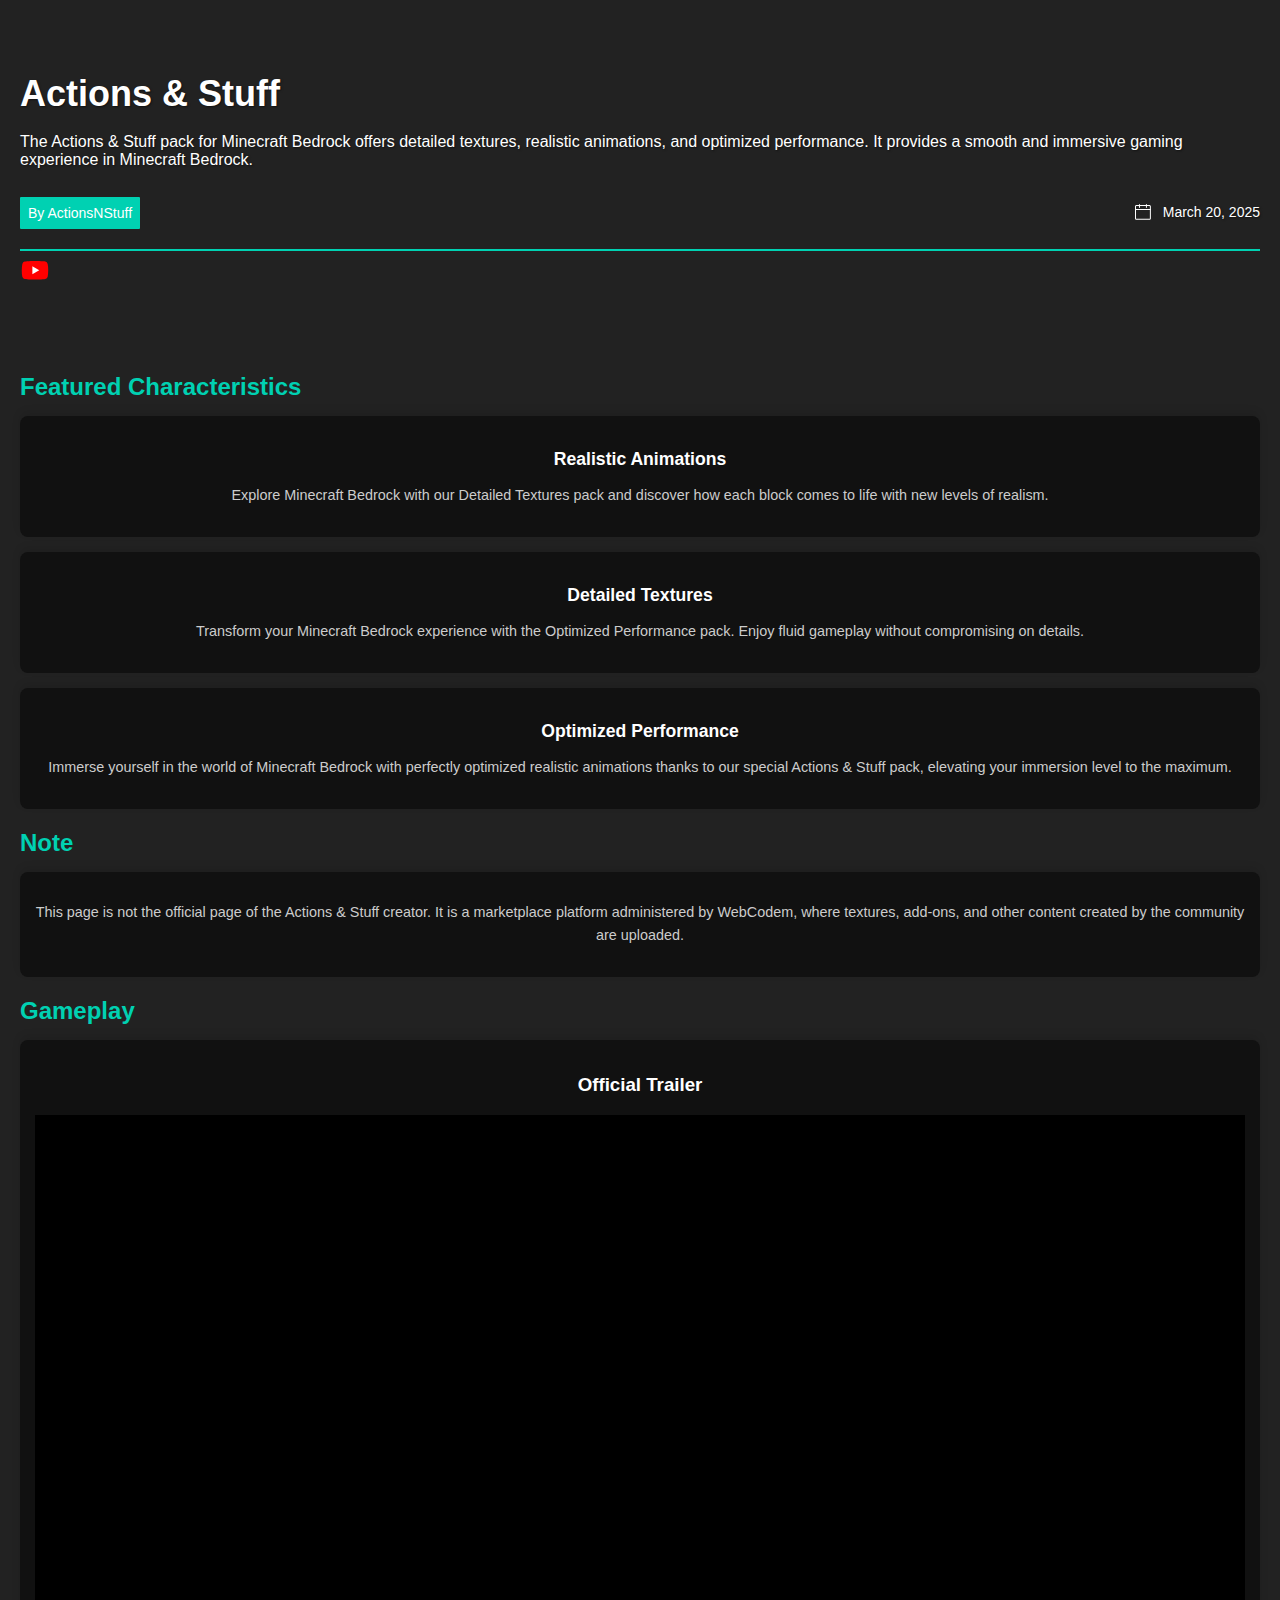
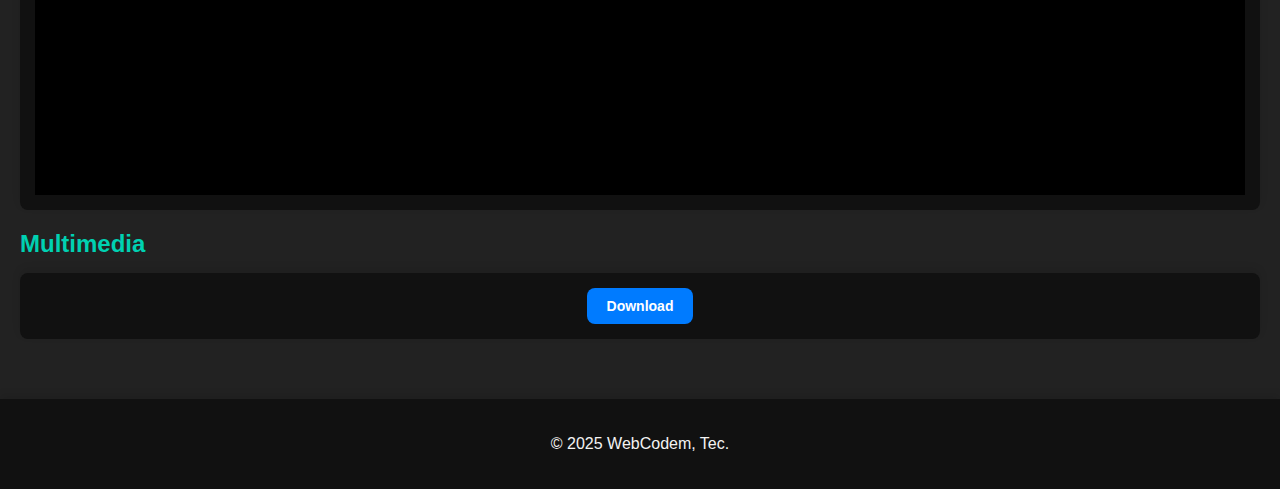
<file: marketplace-en-us/actions-&-stuff/index.html>
<!DOCTYPE html>
<html lang="en">
<head>
<meta charset="UTF-8">
<meta name="viewport" content="width=device-width, initial-scale=1.0">
<link rel="stylesheet" href="/resources/css/style-46.css">
<script src="/resources/js/script-70.js"></script>
<title>Actions & Stuff</title>
</head>
<body>
  <div class="banner">
    <video autoplay muted loop>
      <source src="https://webcodem-srbig.github.io/webcodem-srbig-media.github.io/resources/multimedia/video/banner.webm" type="video/webm">
      Your browser does not support the video tag.
    </video>
    <div class="banner-content">
      <span class="name">Actions & Stuff</span><br><br>
      <span class="description">The Actions & Stuff pack for Minecraft Bedrock offers detailed textures, realistic animations, and optimized performance. It provides a smooth and immersive gaming experience in Minecraft Bedrock.</span><br><br>
      <div class="meta-info">
        <span class="creator">By ActionsNStuff</span>
        <span class="date">
          <svg xmlns="http://www.w3.org/2000/svg" width="1.7em" height="1.7em" viewBox="0 0 24 24" style="vertical-align: middle; margin-bottom: -6px;">
            <path fill="currentColor" d="M14.5 16h-13C.67 16 0 15.33 0 14.5v-12C0 1.67.67 1 1.5 1h13c.83 0 1.5.67 1.5 1.5v12c0 .83-.67 1.5-1.5 1.5M1.5 2c-.28 0-.5.22-.5.5v12c0 .28.22.5.5.5h13c.28 0 .5-.22.5-.5v-12c0-.28-.22-.5-.5-.5z"></path>
            <path fill="currentColor" d="M4.5 4c-.28 0-.5-.22-.5-.5v-3c0-.28.22-.5.5-.5s.5.22.5.5v3c0 .28-.22.5-.5.5m7 0c-.28 0-.5-.22-.5-.5v-3c0-.28.22-.5.5-.5s.5.22.5.5v3c0 .28-.22.5-.5.5m4 2H.5C.22 6 0 5.78 0 5.5S.22 5 .5 5h15c.28 0 .5.22.5.5s-.22.5-.5.5"></path>
          </svg>
           March 20, 2025
        </span>
      </div>
      <div class="attractive-line"></div>
      <a href="https://m.youtube.com/@ActionsNStuff"><svg xmlns="http://www.w3.org/2000/svg" width="30px" height="30px" viewBox="0 0 256 290">
    <path fill="#f00" d="M250.346 28.075A32.18 32.18 0 0 0 227.69 5.418C207.824 0 127.87 0 127.87 0S47.912.164 28.046 5.582A32.18 32.18 0 0 0 5.39 28.24c-6.009 35.298-8.34 89.084.165 122.97a32.18 32.18 0 0 0 22.656 22.657c19.866 5.418 99.822 5.418 99.822 5.418s79.955 0 99.82-5.418a32.18 32.18 0 0 0 22.657-22.657c6.338-35.348 8.291-89.1-.164-123.134" />
     <path fill="#fff" d="m102.421 128.06l66.328-38.418l-66.328-38.418z" />
    </svg></a> 
    </div>
  </div> 
  <br>
  <div class="contenido">
    <h2>Featured Characteristics</h2>
    <div class="features">
      <div class="feature">
        <h3>Realistic Animations</h3>
        <p>Explore Minecraft Bedrock with our Detailed Textures pack and discover how each block comes to life with new levels of realism.</p>
      </div>
      <div class="feature">
        <h3>Detailed Textures</h3>
        <p>Transform your Minecraft Bedrock experience with the Optimized Performance pack. Enjoy fluid gameplay without compromising on details.</p>
      </div>
      <div class="feature">
        <h3>Optimized Performance</h3>
        <p>Immerse yourself in the world of Minecraft Bedrock with perfectly optimized realistic animations thanks to our special Actions & Stuff pack, elevating your immersion level to the maximum.</p>
      </div>
    </div>
    <h2>Note</h2>
    <div class="feature">
    <p>This page is not the official page of the Actions & Stuff creator. It is a marketplace platform administered by WebCodem, where textures, add-ons, and other content created by the community are uploaded.</p>
    </div>
    <h2>Gameplay</h2>
      <div class="video">
    <h3>Official Trailer</h3>
    <div class="video-container">
        <iframe src="https://www.youtube.com/embed/muovGNqasss?si=D3L4p-MFk6EnBNZf" frameborder="0" allow="accelerometer; autoplay; clipboard-write; encrypted-media; gyroscope; picture-in-picture; web-share" allowfullscreen></iframe>
    </div>
    </div>
    <h2>Multimedia</h2>
    <div class="feature">
        <a href="javascript:void(0)" onclick="decodeAndRedirect(event, 'url1')" class="texture-link">Download</a>
            </div>
        </div>
    </div>
    <footer>
        <p>&copy; 2025 WebCodem, Tec.</p>
    </footer>
<script src="/resources/js/script-61.js"></script>
</body>
</html>
</file>
<file: resources/css/style-46.css>
body {
      margin: 0;
      padding: 0;
      font-family: Arial, sans-serif;
      background-color: #222;
      color: #fff;
    }

    .banner {
      width: 100%;
      height: 315px; 
      position: relative; 
      overflow: hidden; 
      display: flex;
      flex-direction: column;
      justify-content: flex-end;
    }

    .banner video {
      position: absolute;
      top: 0;
      left: 0;
      width: 100%;
      height: 100%;
      object-fit: cover;
      z-index: -1;
    }

    .banner-content {
      padding: 20px;
      box-sizing: border-box;
    }

    .banner .meta-info {
      display: flex;
      align-items: center;
      justify-content: space-between;
      width: 100%;
      padding: 10px 0; 
    }

    .banner .meta-info .creator {
      background-color: #00d1b2;
      font-size: 14px; 
      padding: 8px;
      border-radius: 1px;
      color: white;
    }

    .banner .meta-info .date {
      font-size: 14px;
      text-shadow: 1px 1px 2px rgba(0, 0, 0, 0.5);
      margin-bottom: 0; 
    }

    .banner .texture-link {
      padding: 12px 24px;
      background-color: #007bff;
      color: #fff;
      text-decoration: none;
      border-radius: 8px;
      transition: background-color 0.3s ease;
      font-size: 16px;
      font-weight: bold;
      margin-top: 20px;
    }

    .banner .texture-link:hover {
      background-color: #0056b3;
    }

    .name {
      font-size: 36px;
      font-weight: bold;
      margin-bottom: 5px;
      text-shadow: 1px 1px 2px rgba(0, 0, 0, 0.5);
    }

    .description {
      font-size: 16px;
      text-shadow: 1px 1px 2px rgba(0, 0, 0, 0.5); 
    }

    .attractive-line {
      width: 100%;
      height: 2px;
      background-color: #00d1b2;
      margin: 10px 0; 
    }

    .contenido {
      background-color: #222;
      padding: 20px;
      text-align: left;
    }

    .contenido h2 {
      font-size: 1.5rem;
      margin-bottom: 15px;
      color: #00d1b2; 
    }

    .contenido p {
      font-size: 0.9rem; 
      line-height: 1.6;
      color: #ccc; 
      margin-bottom: 15px;
    }

    .features {
      display: flex;
      flex-wrap: wrap;
      gap: 15px;
    }

    .feature {
      flex: 1 1 calc(50% - 10px);
      padding: 15px;
      background-color: #111;
      box-shadow: 0 -4px 8px rgba(0, 0, 0, 0.1);
      border-radius: 8px;
      text-align: center;
    }

    .feature h3 {
      font-size: 1.1rem; 
      margin-bottom: 10px;
      color: #fff; 
    }

    .texture-link-container {
      display: flex;
      justify-content: center;
      align-items: center;
      margin-top: 20px;
      margin-bottom: 20px;
    }

    .texture-link {
      display: inline-block;
      padding: 10px 20px;
      background-color: #007bff;
      color: #fff;
      text-decoration: none;
      border-radius: 8px;
      transition: background-color 0.3s ease;
      font-size: 14px;
      font-weight: bold;
      margin: 0 auto; 
    }

    .texture-link:hover {
      background-color: #0056b3;
    }

    footer {
      position: relative;
      width: 100%;
      background-color: #111;
      padding: 20px 0;
      text-align: center;
      font-size: 16px;
      color: #f3f3f3;
      box-shadow: 0 -4px 8px rgba(0, 0, 0, 0.1);
      margin-top: 40px; 
     }

.video {
    flex: 1 1 calc(50% - 10px);
    padding: 15px;
    background-color: #111;
    box-shadow: 0 -4px 8px rgba(0, 0, 0, 0.1);
    border-radius: 8px;
    text-align: center;
    max-width: 100%;
}

.video-container {
    position: relative;
    padding-bottom: 56.25%; 
    height: 0;
    overflow: hidden;
    width: 100%;
    background: #000;
    
}

.video-container iframe {
    position: absolute;
    top: 0;
    left: 0;
    width: 100%;
    height: 100%;
}

.overlay {
  display: none;
  position: fixed;
  top: 0;
  right: 0;
  bottom: 0;
  left: 0;
  background-color: rgba(0, 0, 0, 0.5);
  z-index: 1000;
  display: flex;
  justify-content: flex-end; 
  align-items: center;
}

.popup {
  background-color: #111;
  padding: 35px;
  border-radius: 8px;
  border: 4px solid #4A4A4A;
  text-align: center;
  position: relative;
  box-shadow: 0 -4px 8px rgba(0, 0, 0, 0.1);
  right: 25%; 
}

.close {
  position: absolute;
  top: -5px;
  right: 5px;
  font-size: 35px;
  cursor: pointer;
  color: #888;
}

.loading-gif {
  width: 50px;
  margin-bottom: 10px;
}

img {
    pointer-events: none; 
    -webkit-touch-callout: none;
    -webkit-user-select: none; 
    -moz-user-select: none; 
    -ms-user-select: none; 
    user-select: none; 
}

img[draggable="true"] {
    -webkit-user-drag: none; 
    user-drag: none; 
}
</file>
